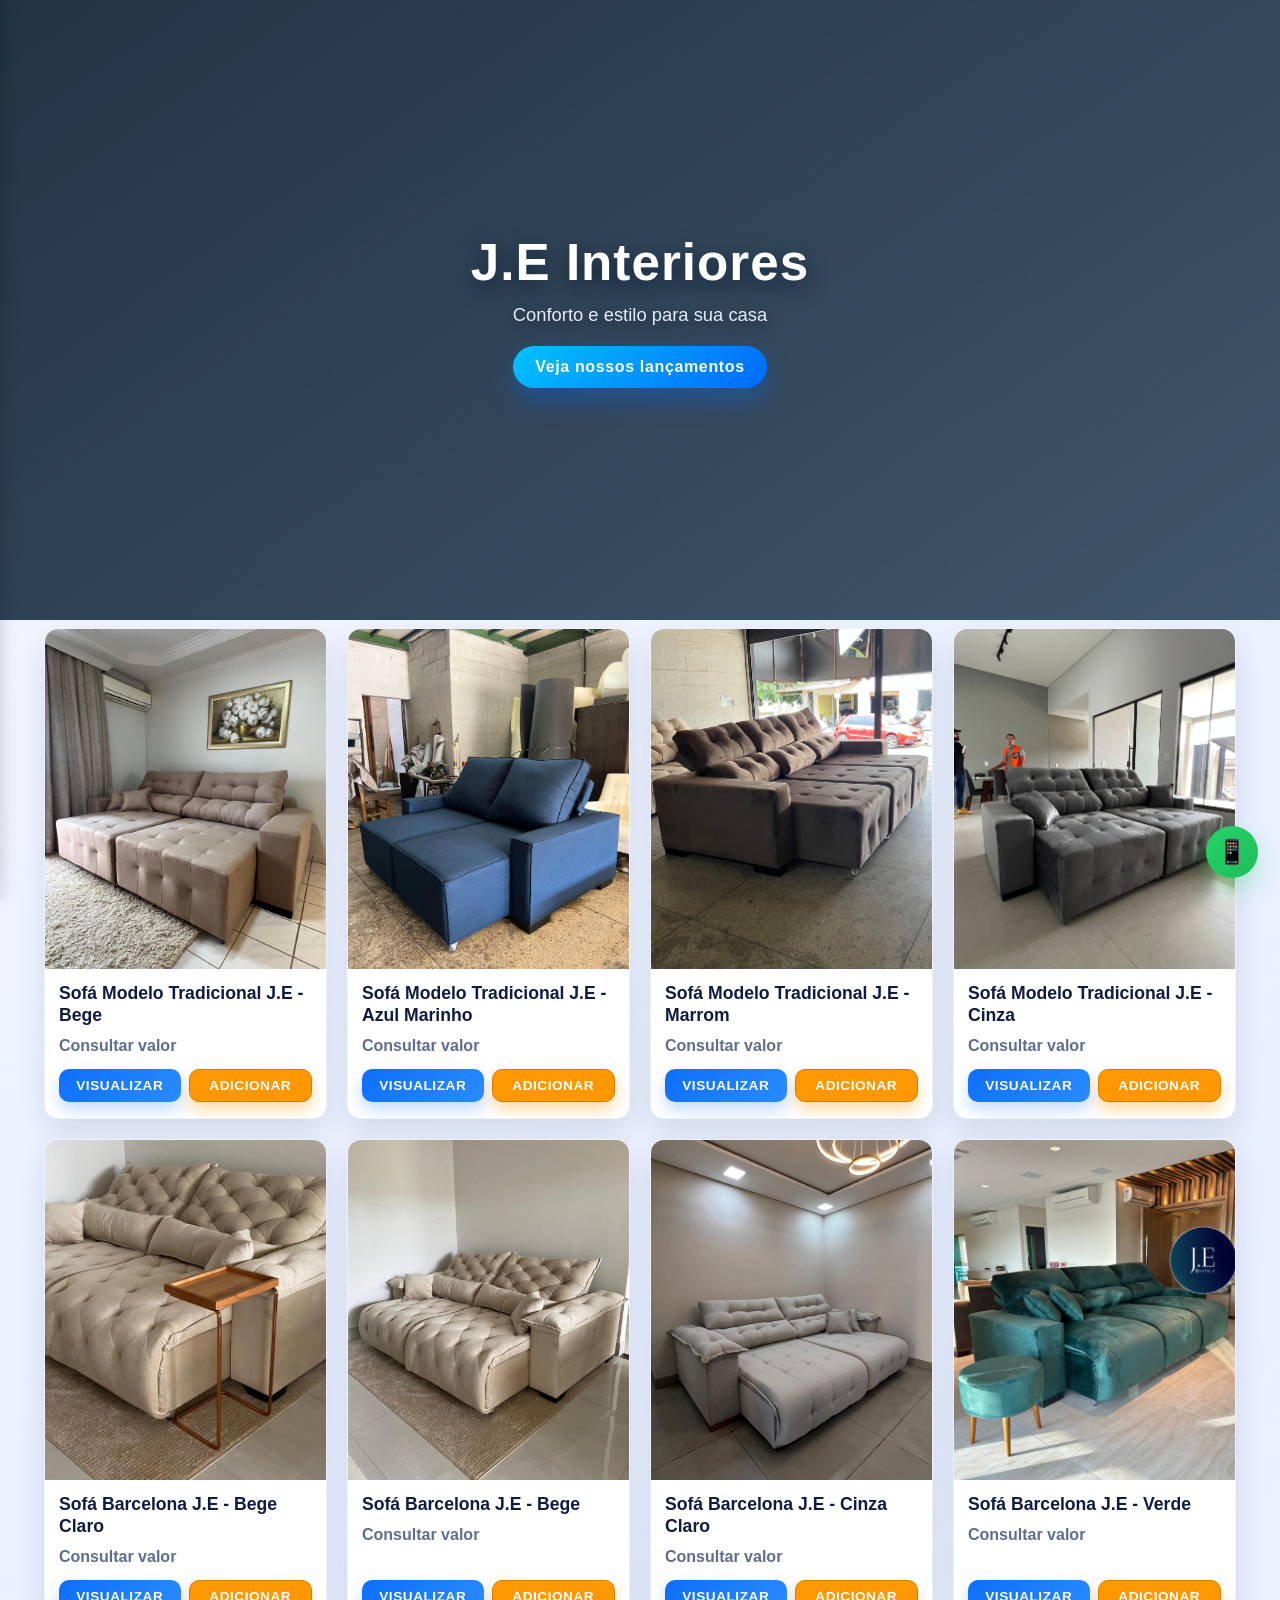
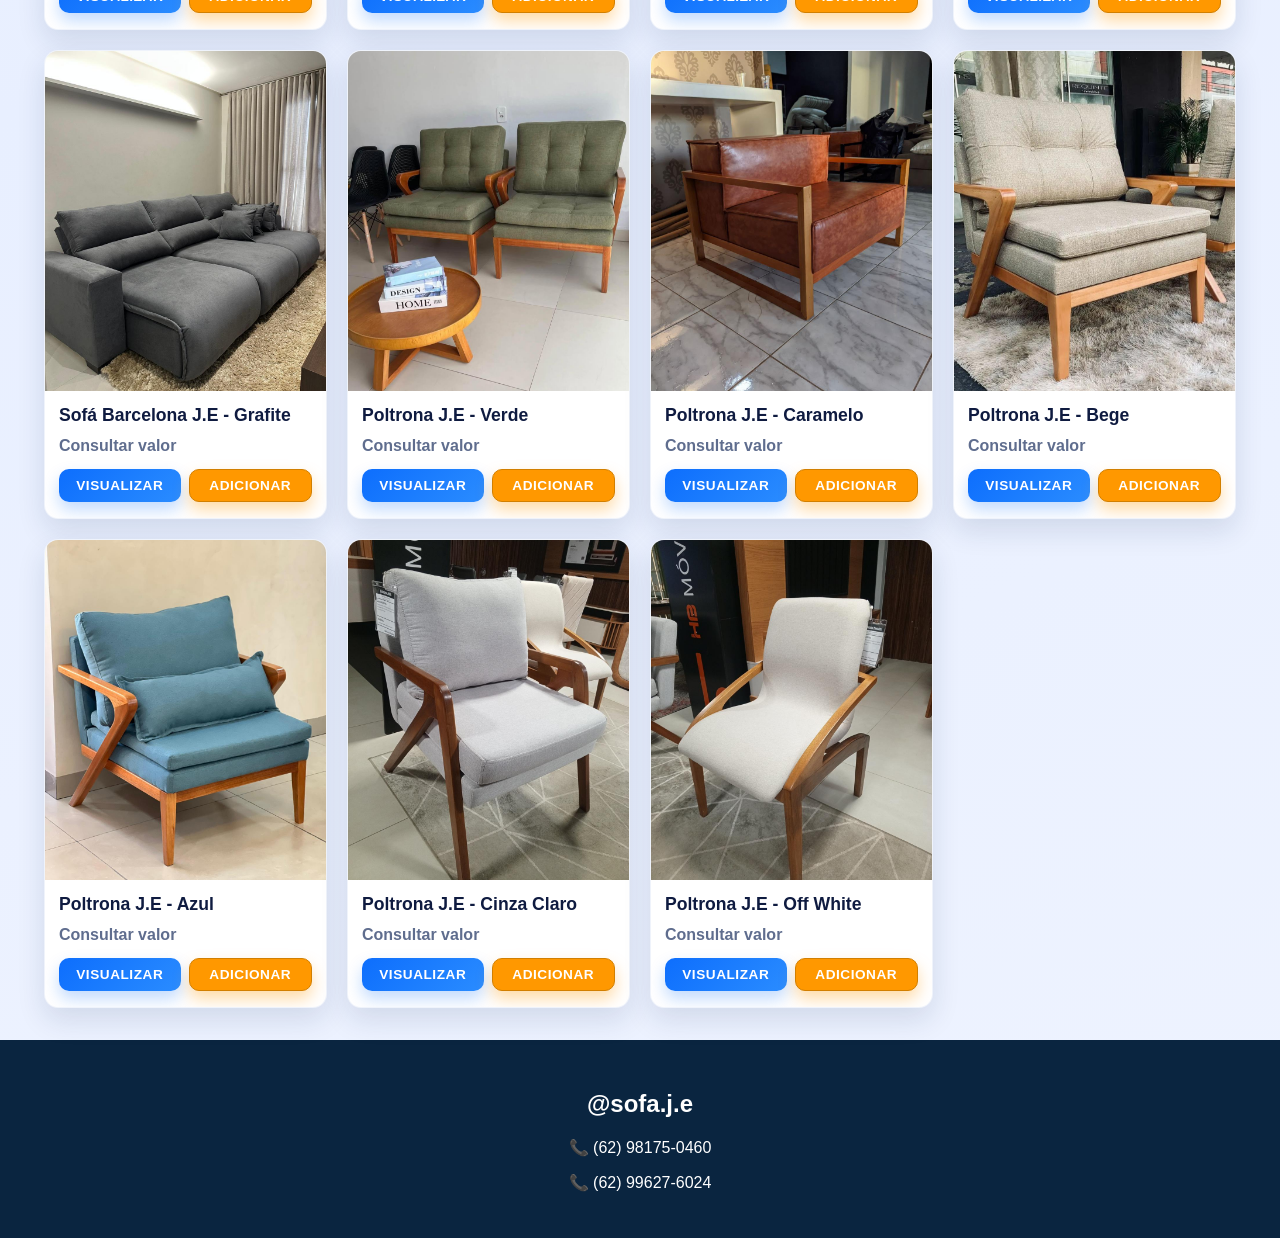
<file: index.html>
<!DOCTYPE html>
<html lang="pt-BR">
<head>
  <meta charset="UTF-8">
  <meta name="viewport" content="width=device-width, initial-scale=1.0">
  <title>J.E Interiores</title>
  <link rel="stylesheet" href="style.css">
</head>

<body>
  <header class="hero">
    <div>
      <h1>J.E Interiores</h1>
      <p>Conforto e estilo para sua casa</p>
      <button class="hero-btn" onclick="document.getElementById('busca').focus()">Veja nossos lançamentos</button>
    </div>
  </header>

  <!-- MENU HAMBURGER -->
  <button class="hamburger" onclick="toggleMenu()" title="Menu">
    <span></span>
    <span></span>
    <span></span>
  </button>

  <!-- OVERLAY PARA FECHAR MENU -->
  <div class="menu-overlay" onclick="toggleMenu()" id="menuOverlay"></div>

  <!-- MENU LATERAL -->
  <div class="menu-lateral" id="menuLateral">
    <div class="menu-header">
      <h3>Menu</h3>
      <span class="fechar-menu" onclick="toggleMenu()">×</span>
    </div>
    <div class="menu-content">
      <div class="menu-item">
        <label for="busca-menu">Buscar:</label>
        <input type="text" id="busca-menu" placeholder="Buscar..." onkeyup="filtrarProdutos()">
      </div>
      <div class="menu-item">
        <label for="categoria-menu">Categoria:</label>
        <select id="categoria-menu" onchange="filtrarProdutos()">
          <option value="todos">Todos</option>
          <option value="sofa">Sofás</option>
          <option value="mesa">Mesas</option>
          <option value="poltrona">Poltronas</option>
        </select>
      </div>
      <div class="menu-item">
        <button class="btn btn-menu-carrinho" onclick="abrirCarrinho(); toggleMenu();">
          🛒 Ver Carrinho <span id="contador-menu" class="contador-menu">0</span>
        </button>
      </div>
    </div>
  </div>

  <nav class="topo">
    <input type="text" id="busca" placeholder="Buscar..." onkeyup="filtrarProdutos()">
    <select id="categoria" onchange="filtrarProdutos()">
      <option value="todos">Todos</option>
      <option value="sofa">Sofás</option>
      <option value="mesa">Mesas</option>
      <option value="poltrona">Poltronas</option>
    </select>
    <div class="carrinho" onclick="abrirCarrinho()">
    <span id="contador">0</span>
    </div>
  </nav>

  <main class="container" id="produtos"></main>

  <!-- MODAL PRODUTO -->
  <div class="modal" id="modal">
    <div class="modal-content">
      <span class="fechar" onclick="fecharModal()">×</span>
      <img id="modal-img" alt="Imagem do produto" />
      <div id="miniaturas"></div>
      <button onclick="toggleDark()">🌙 Modo Escuro</button>
      <h2 id="modal-nome"></h2>
      <p id="modal-preco"></p>
      <div id="modal-detalhes"></div>
    </div>
  </div>

  <!-- MODAL CARRINHO -->
  <div class="modal" id="carrinhoModal">
    <div class="modal-content">
      <span class="fechar" onclick="fecharCarrinho()">×</span>
      <h2>Seu Carrinho</h2>
      <div id="listaCarrinho"></div>
      <button onclick="finalizarCompra()">Finalizar no WhatsApp</button>
    </div>
  </div>

  <footer>
    <h2>@sofa.j.e </h2>
    <p>📞 (62) 98175-0460</p>
  <p>📞 (62) 99627-6024</p>
  </footer>

  <a class="floating-whatsapp" href="https://wa.me/5562981750460?text=Olá!%20Tenho%20interesse%20nos%20produtos" target="_blank" rel="noopener noreferrer" title="Falar no WhatsApp">📱</a>

  <div id="toast" class="toast"></div>

  <script src="script.js"></script>
</body>
</html>
</file>
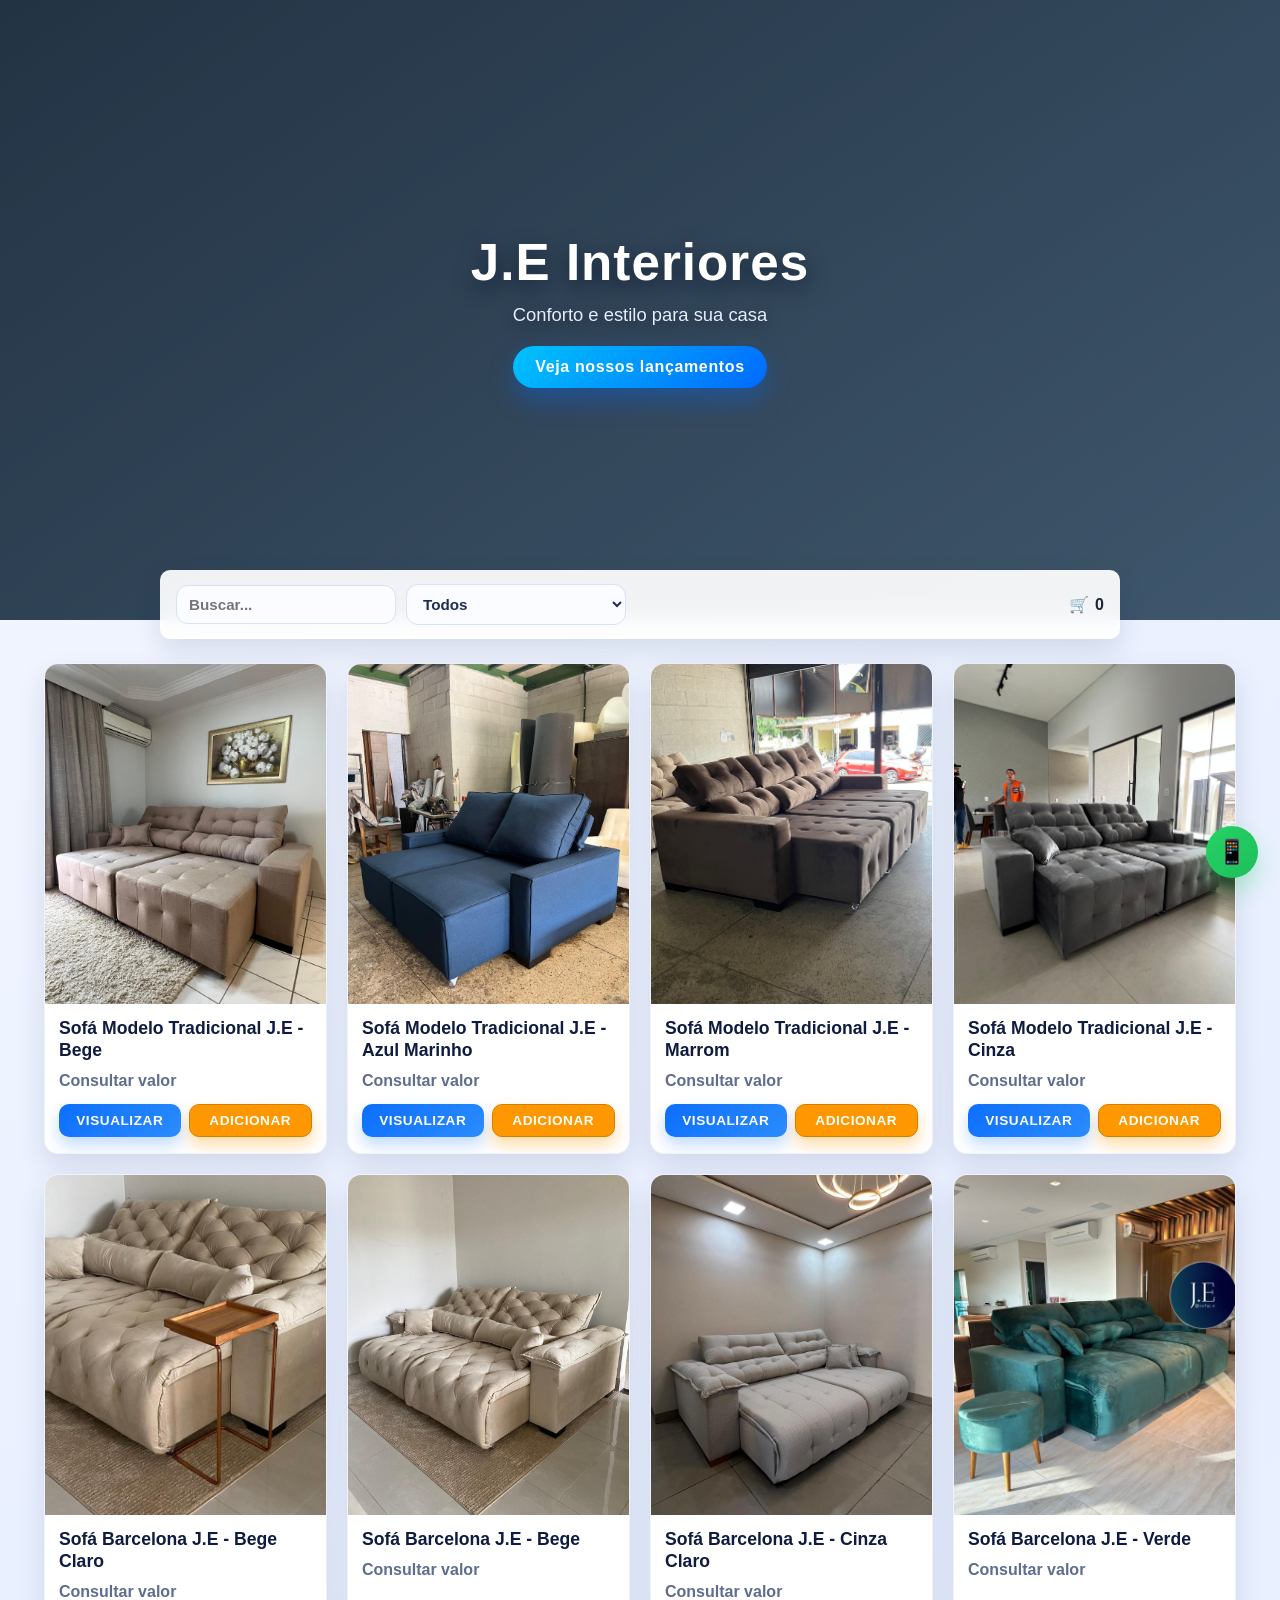
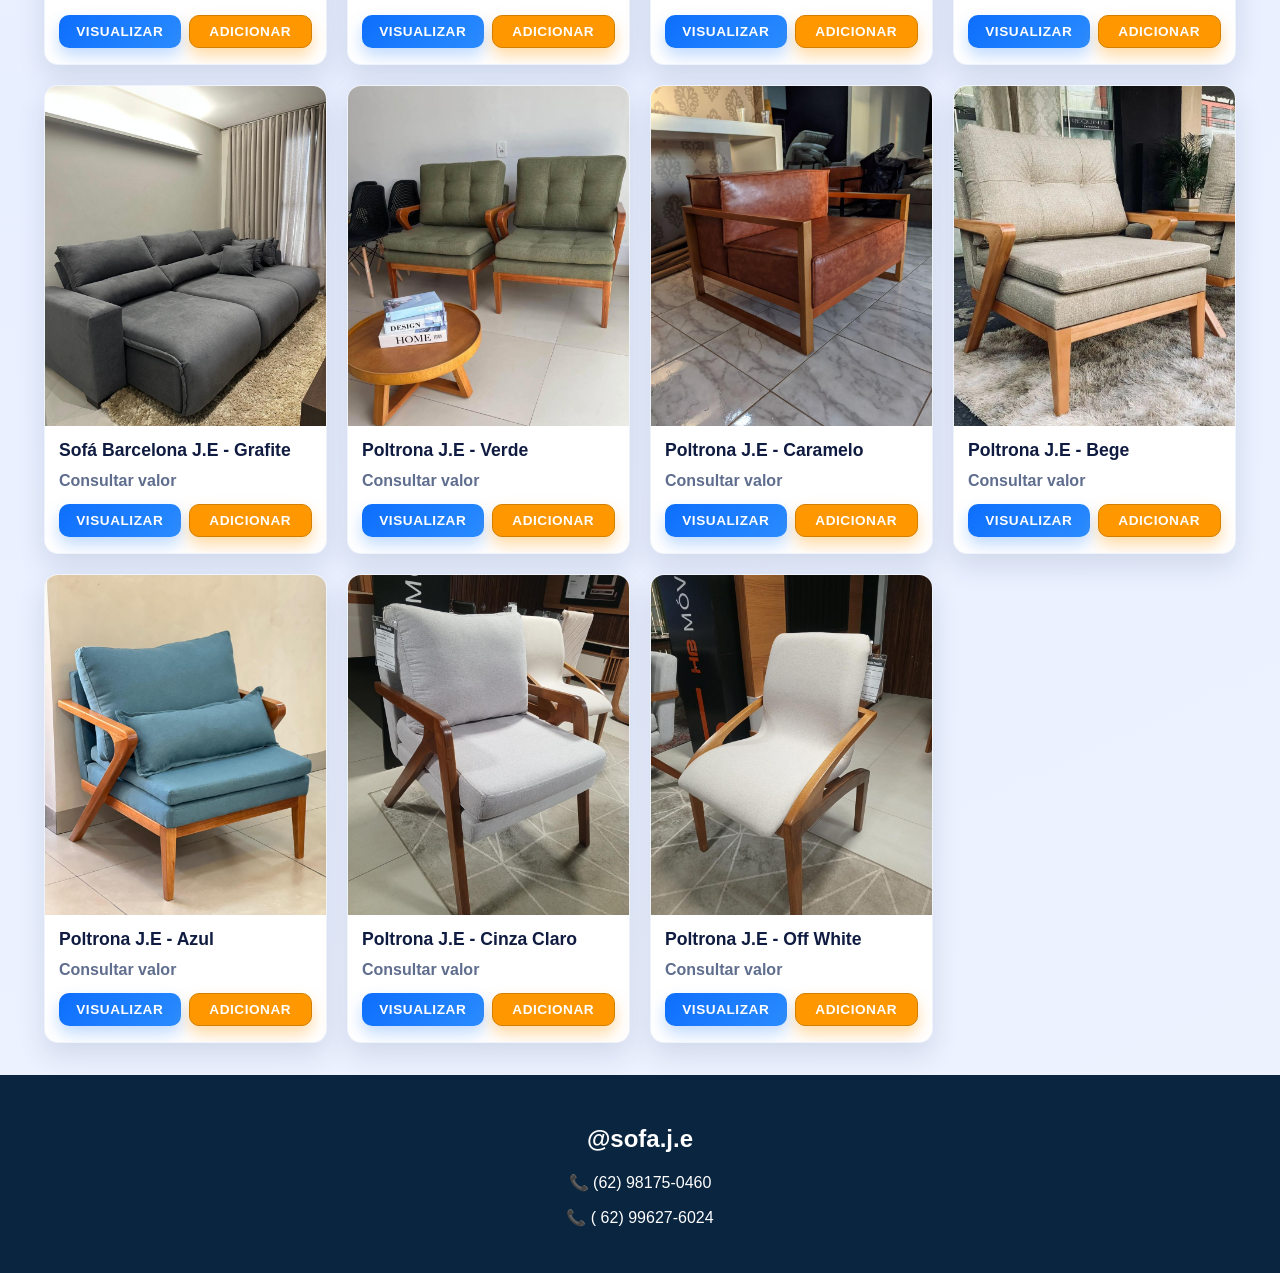
<file: curso/index.html>
<!DOCTYPE html>
<html lang="pt-BR">
<head>
  <meta charset="UTF-8">
  <meta name="viewport" content="width=device-width, initial-scale=1.0">
  <title>J.E Interiores</title>
  <link rel="stylesheet" href="style.css">
</head>

<body>
  <header class="hero">
    <div>
      <h1>J.E Interiores</h1>
      <p>Conforto e estilo para sua casa</p>
      <button class="hero-btn" onclick="document.getElementById('busca').focus()">Veja nossos lançamentos</button>
    </div>
  </header>

  <nav class="topo">
    <input type="text" id="busca" placeholder="Buscar..." onkeyup="filtrarProdutos()">
    <select id="categoria" onchange="filtrarProdutos()">
      <option value="todos">Todos</option>
      <option value="sofa">Sofás</option>
      <option value="mesa">Mesas</option>
      <option value="poltrona">Poltronas</option>
    </select>
    <div class="carrinho" onclick="abrirCarrinho()">
      🛒 <span id="contador">0</span>
    </div>
  </nav>

  <main class="container" id="produtos"></main>

  <!-- MODAL PRODUTO -->
  <div class="modal" id="modal">
    <div class="modal-content">
      <span class="fechar" onclick="fecharModal()">×</span>
      <img id="modal-img" alt="Imagem do produto" />
      <div id="miniaturas"></div>
      <button onclick="toggleDark()">🌙 Modo Escuro</button>
      <h2 id="modal-nome"></h2>
      <p id="modal-preco"></p>
      <div id="modal-detalhes"></div>
    </div>
  </div>

  <!-- MODAL CARRINHO -->
  <div class="modal" id="carrinhoModal">
    <div class="modal-content">
      <span class="fechar" onclick="fecharCarrinho()">×</span>
      <h2>Seu Carrinho</h2>
      <div id="listaCarrinho"></div>
      <button onclick="finalizarCompra()">Finalizar no WhatsApp</button>
    </div>
  </div>

  <footer>
    <h2>@sofa.j.e </h2>
    <p>📞 (62) 98175-0460</p>
  <p>📞 ( 62) 99627-6024</p>
  </footer>

  <a class="floating-whatsapp" href="https://wa.me/5562981823353?text=Olá!%20Tenho%20interesse%20nos%20produtos" target="_blank" rel="noopener noreferrer" title="Falar no WhatsApp">📱</a>

  <div id="toast" class="toast"></div>

  <script src="script.js"></script>
</body>
</html>
</file>
<file: style.css>
:root {
  --bg: #f4f7ff;
  --card-bg: #ffffff;
  --text: #1e2538;
  --subtext: #5f6d8e;
  --primary: #0d6efd;
  --primary-dark: #0a58ca;
  --success: #25d366;
  --warning: #ff9800;
  --radius: 14px;
  --shadow: 0 12px 28px rgba(18, 38, 80, 0.12);
}

*, *::before, *::after {
  box-sizing: border-box;
}

body {
  margin: 0;
  font-family: 'Inter', 'Segoe UI', sans-serif;
  background: radial-gradient(circle at top left, #f5f8ff, #e8efff 55%, #eef3ff);
  color: var(--text);
  transition: 0.3s;
}

.dark {
  background: #121212;
  color: white;
}

.dark .card {
  background: #1e1e1e;
  border: 1px solid rgba(59, 108, 207, 0.08);
}

.dark .modal-content {
  background: #1e1e1e;
  color: #e0e0e0;
}

.dark .modal-content p,
.dark .modal-content li {
  color: #b0b0b0;
}

.dark .modal-content strong {
  color: #ffffff;
}

.dark .fechar {
  color: #b0b0b0;
}

.dark .fechar:hover {
  color: #ffffff;
}

/* HEADER */
.hero {
  height: 620px;
  background: linear-gradient(145deg, rgba(8, 45, 84, 0.8), rgba(0, 120, 215, 0.4)), url('https://images.unsplash.com/photo-1618220179428-22790b461013?auto=format&fit=crop&w=1600&q=80') center center / 180% no-repeat;
  background-size: 180%;
  background-position: center center;
  display: flex;
  align-items: center;
  justify-content: center;
  color: white;
  position: relative;
  text-align: center;
  padding: 0 24px;
  box-shadow: inset 0 0 0 1000px rgba(0,0,0,0.18);
  animation: zoom 20s infinite alternate;
}

.hero::after {
  content: "";
  position: absolute;
  inset: 0;
  background: rgba(0,0,0,0.4);
}

.hero div {
  position: relative;
  z-index: 1;
}

.hero h1 {
  margin: 0;
  font-size: clamp(1.8rem, 4vw, 3.2rem);
  font-weight: 800;
  letter-spacing: 1px;
  text-shadow: 0 7px 20px rgba(8, 20, 42, 0.65);
  animation: fadeup 0.9s ease-out forwards;
  opacity: 0;
}

.hero p {
  margin: 12px auto 0;
  font-size: 1.15rem;
  font-weight: 500;
  color: #e6ecff;
  text-shadow: 0 4px 12px rgba(8, 20, 42, 0.5);
  animation: fadeup 0.9s ease-out 0.25s forwards;
  opacity: 0;
}

.hero-btn {
  margin-top: 20px;
  padding: 12px 22px;
  border: 0;
  border-radius: 30px;
  font-size: 1rem;
  font-weight: 700;
  letter-spacing: 0.04em;
  color: #fff;
  background: linear-gradient(135deg, #00c3ff, #0069ff);
  box-shadow: 0 12px 25px rgba(0, 105, 255, 0.35);
  cursor: pointer;
  transition: transform 0.22s ease, box-shadow 0.22s ease, filter 0.22s ease;
  opacity: 0;
  animation: fadeup 0.9s ease-out 0.5s forwards;
}

.hero-btn:hover {
  transform: translateY(-3px) scale(1.01);
  box-shadow: 0 16px 32px rgba(0, 105, 255, 0.45);
  filter: brightness(1.09);
}

@keyframes zoom {
  from { background-size: 100%; }
  to { background-size: 110%; }
}

@keyframes fadeup {
  from { opacity: 0; transform: translateY(16px); }
  to { opacity: 1; transform: translateY(0); }
}

/* HAMBURGER */
.hamburger {
  position: fixed;
  top: 20px;
  left: 20px;
  z-index: 1000;
  display: none;
  flex-direction: column;
  background: none;
  border: none;
  cursor: pointer;
  gap: 6px;
  padding: 0;
}

.hamburger span {
  width: 28px;
  height: 3px;
  background: #0d6efd;
  border-radius: 2px;
  transition: all 0.3s ease;
}

.hamburger:hover span {
  background: #0a58ca;
}

.hamburger.active span:nth-child(1) {
  transform: rotate(45deg) translate(8px, 8px);
}

.hamburger.active span:nth-child(2) {
  opacity: 0;
}

.hamburger.active span:nth-child(3) {
  transform: rotate(-45deg) translate(8px, -8px);
}

/* MENU OVERLAY */
.menu-overlay {
  position: fixed;
  inset: 0;
  background: rgba(0, 0, 0, 0.5);
  opacity: 0;
  pointer-events: none;
  transition: opacity 0.3s ease;
  z-index: 990;
}

.menu-overlay.active {
  opacity: 1;
  pointer-events: auto;
}

/* MENU LATERAL */
.menu-lateral {
  position: fixed;
  left: -320px;
  top: 0;
  width: 320px;
  height: 100vh;
  background: white;
  box-shadow: 2px 0 16px rgba(0, 0, 0, 0.15);
  z-index: 995;
  transition: left 0.3s ease;
  overflow-y: auto;
}

.menu-lateral.active {
  left: 0;
}

.dark .menu-lateral {
  background: #1e1e1e;
  color: #e0e0e0;
}

.menu-header {
  display: flex;
  justify-content: space-between;
  align-items: center;
  padding: 20px;
  border-bottom: 1px solid #e6edff;
}

.dark .menu-header {
  border-color: rgba(59, 108, 207, 0.1);
}

.menu-header h3 {
  margin: 0;
  font-size: 1.2rem;
  color: #0f1b40;
}

.dark .menu-header h3 {
  color: #ffffff;
}

.fechar-menu {
  font-size: 28px;
  color: #666;
  cursor: pointer;
  transition: color 0.2s ease;
}

.fechar-menu:hover {
  color: #000;
}

.dark .fechar-menu {
  color: #b0b0b0;
}

.dark .fechar-menu:hover {
  color: #ffffff;
}

.menu-content {
  padding: 20px;
  display: flex;
  flex-direction: column;
  gap: 20px;
}

.menu-item {
  display: flex;
  flex-direction: column;
  gap: 8px;
}

.menu-item label {
  font-weight: 600;
  font-size: 0.9rem;
  color: #0f1b40;
}

.dark .menu-item label {
  color: #e0e0e0;
}

.menu-item input,
.menu-item select {
  padding: 10px 12px;
  border-radius: 8px;
  border: 1px solid #d8e2f7;
  background: #fafcff;
  color: #1f2d4e;
  font-weight: 500;
  font-size: 0.9rem;
  outline: none;
  transition: border-color 0.15s ease;
}

.dark .menu-item input,
.dark .menu-item select {
  background: #2a2a2a;
  border-color: rgba(59, 108, 207, 0.1);
  color: #e0e0e0;
}

.menu-item input:focus,
.menu-item select:focus {
  border-color: #0d6efd;
  box-shadow: 0 0 0 3px rgba(13, 110, 253, 0.18);
}

.btn-menu-carrinho {
  width: 100%;
  margin-top: 10px;
  font-size: 0.95rem;
  padding: 12px 14px;
}

.contador-menu {
  display: inline-block;
  background: #ff9800;
  color: white;
  border-radius: 50%;
  width: 24px;
  height: 24px;
  display: inline-flex;
  align-items: center;
  justify-content: center;
  font-size: 0.75rem;
  font-weight: 700;
  margin-left: 6px;
}

/* TOPO */
.topo {
  display: none;
  gap: 10px;
  padding: 14px 16px;
  flex-wrap: wrap;
  align-items: center;
  width: min(960px, 100%);
  margin: -50px auto 16px;
  background: rgba(255, 255, 255, 0.93);
  backdrop-filter: blur(10px);
  border-radius: calc(var(--radius) - 4px);
  box-shadow: var(--shadow);
}

.topo input,
.topo select {
  flex: 1 1 180px;
  max-width: 220px;
}

input, select {
  padding: 10px 12px;
  border-radius: 12px;
  border: 1px solid #d8e2f7;
  background: #fafcff;
  color: #1f2d4e;
  font-weight: 600;
  font-size: 0.95rem;
  outline: none;
  transition: border-color 0.15s ease, box-shadow 0.15s ease;
}

input:focus, select:focus {
  border-color: var(--primary);
  box-shadow: 0 0 0 3px rgba(13, 110, 253, 0.18);
}

.carrinho {
  margin-left: auto;
  display: flex;
  align-items: center;
  gap: 6px;
  font-weight: 700;
  color: #1e2538;
  cursor: pointer;
}

.carrinho:hover {
  color: var(--primary);
}

/* PRODUTOS */
.container {
  display: grid;
  grid-template-columns: repeat(auto-fit, minmax(255px, 1fr));
  gap: 20px;
  padding: 8px 24px 32px;
  max-width: 1240px;
  margin: auto;
}

.card {
  background: var(--card-bg);
  border-radius: var(--radius);
  overflow: hidden;
  transition: transform 0.3s ease, box-shadow 0.3s ease;
  box-shadow: var(--shadow);
  border: 1px solid rgba(59, 108, 207, 0.08);
  display: flex;
  flex-direction: column;
  cursor: pointer;
}

.card:hover {
  transform: translateY(-6px);
  box-shadow: 0 16px 30px rgba(18, 38, 80, 0.18);
}

.card img {
  width: 100%;
  height: 340px;
  object-fit: cover;
  background: #e7edf9;
}

.card-content {
  padding: 14px 14px 16px;
  display: flex;
  flex-direction: column;
  flex-grow: 1;
}

.card h3 {
  margin: 0;
  font-size: 1.1rem;
  line-height: 1.25;
  color: #0f1b40;
}

.card p {
  margin: 10px 0 14px;
  color: var(--subtext);
  font-weight: 600;
}

.card-actions {
  margin-top: auto;
  display: flex;
  gap: 8px;
}

.card-actions .btn-small {
  flex: 1;
  font-size: 0.85rem;
  letter-spacing: 0.04em;
  padding: 8px 10px;
}

/* BOTÃO */
.btn {
  background: linear-gradient(135deg, #0d6efd, #2a8cff);
  color: white;
  border: none;
  padding: 12px 16px;
  border-radius: 10px;
  cursor: pointer;
  font-weight: 600;
  text-transform: uppercase;
  letter-spacing: 0.03em;
  box-shadow: 0 8px 16px rgba(13, 110, 253, 0.25);
  transition: transform 0.2s ease, box-shadow 0.2s ease, filter 0.2s ease;
}

.btn:hover {
  transform: translateY(-2px);
  box-shadow: 0 10px 20px rgba(13, 110, 253, 0.35);
  filter: brightness(1.03);
}

.btn-whatsapp {
  background: #25d366;
  box-shadow: 0 8px 16px rgba(37, 211, 102, 0.25);
}

.btn-whatsapp:hover {
  background: #1faf55;
}

.btn-add {
  background: #ff9800;
  color: #fff;
  box-shadow: 0 8px 16px rgba(255, 152, 0, 0.35);
  border: 1px solid #d27f00;
  border-radius: 10px;
  transition: transform 0.2s ease, box-shadow 0.2s ease, background 0.2s ease;
}

.btn-add:hover {
  background: #f57c00;
  transform: translateY(-2px);
  box-shadow: 0 10px 20px rgba(255, 152, 0, 0.45);
}

.btn-added {
  background: #4caf50 !important;
  border-color: #3a9b44 !important;
  animation: bounce 0.35s ease;
}

@keyframes bounce {
  0% { transform: scale(0.95); }
  50% { transform: scale(1.08); }
  100% { transform: scale(1); }
}

/* MODAL */
.modal {
  visibility: hidden;
  opacity: 0;
  pointer-events: none;
  position: fixed;
  inset: 0;
  background: rgba(0,0,0,0.55);
  backdrop-filter: blur(3px);
  z-index: 999;
  transition: opacity 0.25s ease, visibility 0.25s ease;
}

.modal.open {
  visibility: visible;
  opacity: 1;
  pointer-events: auto;
}

.modal-content {
  background: #fff;
  max-width: 520px;
  width: min(calc(100% - 32px), 520px);
  margin: 40px auto;
  padding: 24px;
  border-radius: 16px;
  box-shadow: 0 20px 48px rgba(20, 30, 80, 0.28);
  position: relative;
  transform: translateY(-12px) scale(0.99);
  transition: transform 0.25s ease;
  max-height: calc(100vh - 80px);
  overflow-y: auto;
}

.modal.open .modal-content {
  transform: translateY(0) scale(1);
}

.fechar {
  position: absolute;
  right: 16px;
  top: 16px;
  font-size: 24px;
  color: #444;
  cursor: pointer;
  transition: color 0.2s ease;
}

.fechar:hover {
  color: #000;
}

/* CARRINHO */
.carrinho-vazio {
  padding: 40px 20px;
  text-align: center;
  color: #999;
  font-size: 0.95rem;
}

.carrinho-lista {
  list-style: none;
  padding: 0;
  margin: 0 0 20px 0;
  display: flex;
  flex-direction: column;
  gap: 12px;
  max-height: 400px;
  overflow-y: auto;
}

.carrinho-item {
  display: flex;
  justify-content: space-between;
  align-items: center;
  padding: 14px 16px;
  background: #f5f7fb;
  border-radius: 10px;
  border: 1px solid #e6edff;
  transition: all 0.2s ease;
}

.carrinho-item:hover {
  background: #eef3ff;
  border-color: #0d6efd;
}

.item-info {
  display: flex;
  flex-direction: column;
  gap: 6px;
  flex-grow: 1;
}

.item-info strong {
  font-size: 0.95rem;
  color: #0f1b40;
}

.item-preco {
  font-size: 0.85rem;
  color: #0d6efd;
  font-weight: 700;
}

.btn-remover {
  background: #ff6b6b;
  color: white;
  border: none;
  width: 32px;
  height: 32px;
  border-radius: 50%;
  cursor: pointer;
  font-weight: 700;
  font-size: 18px;
  display: flex;
  align-items: center;
  justify-content: center;
  transition: all 0.2s ease;
  flex-shrink: 0;
}

.btn-remover:hover {
  background: #ff5252;
  transform: scale(1.1);
}

.dark .carrinho-item {
  background: #2a2a2a;
  border-color: rgba(59, 108, 207, 0.1);
  color: #e0e0e0;
}

.dark .carrinho-item:hover {
  background: #333333;
}

.dark .item-info strong {
  color: #ffffff;
}

.dark .carrinho-vazio {
  color: #707070;
}

/* GALERIA */
#miniaturas {
  display: flex;
  gap: 10px;
  margin-top: 14px;
}

#modal-img {
  width: 100%;
  height: 520px;
  object-fit: cover;
  border-radius: 12px;
  margin-bottom: 16px;
  background: #f3f6ff;
  border: 1px solid #e6edff;
}

.thumb {
  width: 60px;
  height: 60px;
  border-radius: 8px;
  cursor: pointer;
  object-fit: cover;
  border: 2px solid transparent;
  transition: border 0.2s ease;
}

.thumb:hover,
.thumb:focus {
  border-color: #0d6efd;
}

/* TOAST */
.toast {
  position: fixed;
  bottom: 20px;
  right: 20px;
  background: rgba(30, 40, 63, 0.96);
  color: #fff;
  padding: 12px 16px;
  border-radius: 12px;
  box-shadow: 0 12px 24px rgba(0, 0, 0, 0.25);
  opacity: 0;
  transform: translateY(20px);
  transition: opacity 0.25s ease, transform 0.25s ease;
  z-index: 2500;
  pointer-events: none;
}

.toast.show {
  opacity: 1;
  transform: translateY(0);
}

/* RODAPÉ */
footer {
  background: #0a2540;
  color: white;
  text-align: center;
  padding: 30px;
}

.floating-whatsapp {
  position: fixed;
  right: 22px;
  bottom: 22px;
  z-index: 1005;
  width: 52px;
  height: 52px;
  border-radius: 50%;
  background: linear-gradient(135deg, #25d366, #1ebe5b);
  box-shadow: 0 12px 24px rgba(37, 211, 102, 0.3);
  display: grid;
  place-items: center;
  color: white;
  font-size: 24px;
  text-decoration: none;
}

.floating-whatsapp:hover {
  transform: translateY(-2px);
  box-shadow: 0 16px 24px rgba(37, 211, 102, 0.45);
}

@media (max-width: 1024px) {
  .hero {
    height: min(520px, 70vh);
    background-size: cover;
  }

  .hero div {
    max-width: 760px;
    margin: 0 auto;
  }

  .hamburger {
    display: flex;
  }

  .topo {
    width: min(100%, 1080px);
    margin: -40px auto 20px;
    padding: 18px 20px;
  }

  .topo input,
  .topo select {
    flex: 1 1 220px;
    min-width: 0;
  }

  .card img {
    aspect-ratio: 4 / 3;
    height: auto;
  }

  #modal-img {
    height: 420px;
  }
}

@media (max-width: 680px) {
  .hero {
    height: min(480px, 55vh);
    padding: 0 16px;
  }

  .hero h1 {
    font-size: 2.4rem;
  }

  .hero p {
    font-size: 1rem;
  }

  .topo {
  display: flex;
  flex-direction: row;      /* deixa lado a lado */
  align-items: center;
  gap: 10px;
  margin: 0 auto 20px;
  width: calc(100% - 24px);
  padding: 14px;
  flex-wrap: wrap;
}

/* busca maior */
.topo input {
  flex: 2 1 0;
  min-width: 0;
  max-width: none;
  height: 42px;
  padding: 8px 10px;
  font-size: 14px;
}

/* filtro menor */
.topo select {
  flex: 1 1 0;
  min-width: 0;
  max-width: none;
  height: 42px;
  padding: 8px 10px;
  font-size: 14px;
}

/* carrinho vai pra baixo */
.carrinho {
  width: 100%;
  margin-left: 0;
  justify-content: flex-start;
  margin-top: 6px;
}

  .menu-lateral {
    width: 280px;
  }

  .container {
    padding: 10px 16px 28px;
  }

  .card img {
    height: auto;
    aspect-ratio: 4 / 3;
  }

  .card-content {
    padding: 14px 12px 16px;
  }

  .card-actions {
    flex-direction: column;
  }

  .card-actions .btn-small {
    width: 100%;
  }

  #miniaturas {
    flex-wrap: wrap;
  }

  .thumb {
    width: 52px;
    height: 52px;
  }

  .floating-whatsapp {
    right: 16px;
    bottom: 16px;
    width: 48px;
    height: 48px;
    font-size: 22px;
  }
}
@media (max-width: 480px) {
  .hero {
    height: min(420px, 55vh);
  }

  .hero h1 {
    font-size: 2rem;
  }

  .hero p {
    font-size: 0.95rem;
  }

  .hero-btn {
    width: 100%;
    max-width: none;
  }

  .topo {
    padding: 14px;
  }

  .container {
    padding: 10px 12px 24px;
  }

  .card img {
    height: auto;
    aspect-ratio: 4 / 3;
  }

  .modal-content {
    margin: 16px auto;
    width: calc(100% - 20px);
    padding: 18px;
    max-height: calc(100vh - 32px);
  }

  #modal-img {
    height: auto;
    aspect-ratio: 4 / 3;
  }

  .modal-content button {
    width: 100%;
    margin-top: 10px;
  }

  .toast {
    right: 12px;
    left: 12px;
  }
}

@media (max-width: 360px) {
  .hero {
    padding: 0 12px;
  }

  .topo {
    padding: 12px;
  }

  .hero h1 {
    font-size: 1.75rem;
  }

  .hero p {
    font-size: 0.9rem;
  }

  .floating-whatsapp {
    width: 44px;
    height: 44px;
    font-size: 20px;
  }
}
</file>
<file: curso/style.css>
:root {
  --bg: #f4f7ff;
  --card-bg: #ffffff;
  --text: #1e2538;
  --subtext: #5f6d8e;
  --primary: #0d6efd;
  --primary-dark: #0a58ca;
  --success: #25d366;
  --warning: #ff9800;
  --radius: 14px;
  --shadow: 0 12px 28px rgba(18, 38, 80, 0.12);
}

*, *::before, *::after {
  box-sizing: border-box;
}

body {
  margin: 0;
  font-family: 'Inter', 'Segoe UI', sans-serif;
  background: radial-gradient(circle at top left, #f5f8ff, #e8efff 55%, #eef3ff);
  color: var(--text);
  transition: 0.3s;
}

.dark {
  background: #121212;
  color: white;
}

.dark .card {
  background: #1e1e1e;
  border: 1px solid rgba(59, 108, 207, 0.08);
}

/* HEADER */
.hero {
  height: 620px;
  background: linear-gradient(145deg, rgba(8, 45, 84, 0.8), rgba(0, 120, 215, 0.4)), url('https://images.unsplash.com/photo-1618220179428-22790b461013?auto=format&fit=crop&w=1600&q=80') center center / 180% no-repeat;
  background-size: 180%;
  background-position: center center;
  display: flex;
  align-items: center;
  justify-content: center;
  color: white;
  position: relative;
  text-align: center;
  padding: 0 24px;
  box-shadow: inset 0 0 0 1000px rgba(0,0,0,0.18);
  animation: zoom 20s infinite alternate;
}

.hero::after {
  content: "";
  position: absolute;
  inset: 0;
  background: rgba(0,0,0,0.4);
}

.hero div {
  position: relative;
  z-index: 1;
}

.hero h1 {
  margin: 0;
  font-size: clamp(1.8rem, 4vw, 3.2rem);
  font-weight: 800;
  letter-spacing: 1px;
  text-shadow: 0 7px 20px rgba(8, 20, 42, 0.65);
  animation: fadeup 0.9s ease-out forwards;
  opacity: 0;
}

.hero p {
  margin: 12px auto 0;
  font-size: 1.15rem;
  font-weight: 500;
  color: #e6ecff;
  text-shadow: 0 4px 12px rgba(8, 20, 42, 0.5);
  animation: fadeup 0.9s ease-out 0.25s forwards;
  opacity: 0;
}

.hero-btn {
  margin-top: 20px;
  padding: 12px 22px;
  border: 0;
  border-radius: 30px;
  font-size: 1rem;
  font-weight: 700;
  letter-spacing: 0.04em;
  color: #fff;
  background: linear-gradient(135deg, #00c3ff, #0069ff);
  box-shadow: 0 12px 25px rgba(0, 105, 255, 0.35);
  cursor: pointer;
  transition: transform 0.22s ease, box-shadow 0.22s ease, filter 0.22s ease;
  opacity: 0;
  animation: fadeup 0.9s ease-out 0.5s forwards;
}

.hero-btn:hover {
  transform: translateY(-3px) scale(1.01);
  box-shadow: 0 16px 32px rgba(0, 105, 255, 0.45);
  filter: brightness(1.09);
}

@keyframes zoom {
  from { background-size: 100%; }
  to { background-size: 110%; }
}

@keyframes fadeup {
  from { opacity: 0; transform: translateY(16px); }
  to { opacity: 1; transform: translateY(0); }
}

/* TOPO */
.topo {
  display: flex;
  gap: 10px;
  padding: 14px 16px;
  flex-wrap: wrap;
  align-items: center;
  width: min(960px, 100%);
  margin: -50px auto 16px;
  background: rgba(255, 255, 255, 0.93);
  backdrop-filter: blur(10px);
  border-radius: calc(var(--radius) - 4px);
  box-shadow: var(--shadow);
}

.topo input,
.topo select {
  flex: 1 1 180px;
  max-width: 220px;
}

input, select {
  padding: 10px 12px;
  border-radius: 12px;
  border: 1px solid #d8e2f7;
  background: #fafcff;
  color: #1f2d4e;
  font-weight: 600;
  font-size: 0.95rem;
  outline: none;
  transition: border-color 0.15s ease, box-shadow 0.15s ease;
}

input:focus, select:focus {
  border-color: var(--primary);
  box-shadow: 0 0 0 3px rgba(13, 110, 253, 0.18);
}

.carrinho {
  margin-left: auto;
  display: flex;
  align-items: center;
  gap: 6px;
  font-weight: 700;
  color: #1e2538;
  cursor: pointer;
}

.carrinho:hover {
  color: var(--primary);
}

/* PRODUTOS */
.container {
  display: grid;
  grid-template-columns: repeat(auto-fit, minmax(255px, 1fr));
  gap: 20px;
  padding: 8px 24px 32px;
  max-width: 1240px;
  margin: auto;
}

.card {
  background: var(--card-bg);
  border-radius: var(--radius);
  overflow: hidden;
  transition: transform 0.3s ease, box-shadow 0.3s ease;
  box-shadow: var(--shadow);
  border: 1px solid rgba(59, 108, 207, 0.08);
  display: flex;
  flex-direction: column;
  cursor: pointer;
}

.card:hover {
  transform: translateY(-6px);
  box-shadow: 0 16px 30px rgba(18, 38, 80, 0.18);
}

.card img {
  width: 100%;
  height: 340px;
  object-fit: cover;
  background: #e7edf9;
}

.card-content {
  padding: 14px 14px 16px;
  display: flex;
  flex-direction: column;
  flex-grow: 1;
}

.card h3 {
  margin: 0;
  font-size: 1.1rem;
  line-height: 1.25;
  color: #0f1b40;
}

.card p {
  margin: 10px 0 14px;
  color: var(--subtext);
  font-weight: 600;
}

.card-actions {
  margin-top: auto;
  display: flex;
  gap: 8px;
}

.card-actions .btn-small {
  flex: 1;
  font-size: 0.85rem;
  letter-spacing: 0.04em;
  padding: 8px 10px;
}

/* BOTÃO */
.btn {
  background: linear-gradient(135deg, #0d6efd, #2a8cff);
  color: white;
  border: none;
  padding: 12px 16px;
  border-radius: 10px;
  cursor: pointer;
  font-weight: 600;
  text-transform: uppercase;
  letter-spacing: 0.03em;
  box-shadow: 0 8px 16px rgba(13, 110, 253, 0.25);
  transition: transform 0.2s ease, box-shadow 0.2s ease, filter 0.2s ease;
}

.btn:hover {
  transform: translateY(-2px);
  box-shadow: 0 10px 20px rgba(13, 110, 253, 0.35);
  filter: brightness(1.03);
}

.btn-whatsapp {
  background: #25d366;
  box-shadow: 0 8px 16px rgba(37, 211, 102, 0.25);
}

.btn-whatsapp:hover {
  background: #1faf55;
}

.btn-add {
  background: #ff9800;
  color: #fff;
  box-shadow: 0 8px 16px rgba(255, 152, 0, 0.35);
  border: 1px solid #d27f00;
  border-radius: 10px;
  transition: transform 0.2s ease, box-shadow 0.2s ease, background 0.2s ease;
}

.btn-add:hover {
  background: #f57c00;
  transform: translateY(-2px);
  box-shadow: 0 10px 20px rgba(255, 152, 0, 0.45);
}

.btn-added {
  background: #4caf50 !important;
  border-color: #3a9b44 !important;
  animation: bounce 0.35s ease;
}

@keyframes bounce {
  0% { transform: scale(0.95); }
  50% { transform: scale(1.08); }
  100% { transform: scale(1); }
}

/* MODAL */
.modal {
  visibility: hidden;
  opacity: 0;
  pointer-events: none;
  position: fixed;
  inset: 0;
  background: rgba(0,0,0,0.55);
  backdrop-filter: blur(3px);
  z-index: 999;
  transition: opacity 0.25s ease, visibility 0.25s ease;
}

.modal.open {
  visibility: visible;
  opacity: 1;
  pointer-events: auto;
}

.modal-content {
  background: #fff;
  max-width: 520px;
  width: min(calc(100% - 32px), 520px);
  margin: 40px auto;
  padding: 24px;
  border-radius: 16px;
  box-shadow: 0 20px 48px rgba(20, 30, 80, 0.28);
  position: relative;
  transform: translateY(-12px) scale(0.99);
  transition: transform 0.25s ease;
}

.modal.open .modal-content {
  transform: translateY(0) scale(1);
}

.fechar {
  position: absolute;
  right: 16px;
  top: 16px;
  font-size: 24px;
  color: #444;
  cursor: pointer;
  transition: color 0.2s ease;
}

.fechar:hover {
  color: #000;
}

/* GALERIA */
#miniaturas {
  display: flex;
  gap: 10px;
  margin-top: 14px;
}

#modal-img {
  width: 100%;
  height: 520px;
  object-fit: cover;
  border-radius: 12px;
  margin-bottom: 16px;
  background: #f3f6ff;
  border: 1px solid #e6edff;
}

.thumb {
  width: 60px;
  height: 60px;
  border-radius: 8px;
  cursor: pointer;
  object-fit: cover;
  border: 2px solid transparent;
  transition: border 0.2s ease;
}

.thumb:hover,
.thumb:focus {
  border-color: #0d6efd;
}

/* TOAST */
.toast {
  position: fixed;
  bottom: 20px;
  right: 20px;
  background: rgba(30, 40, 63, 0.96);
  color: #fff;
  padding: 12px 16px;
  border-radius: 12px;
  box-shadow: 0 12px 24px rgba(0, 0, 0, 0.25);
  opacity: 0;
  transform: translateY(20px);
  transition: opacity 0.25s ease, transform 0.25s ease;
  z-index: 2500;
  pointer-events: none;
}

.toast.show {
  opacity: 1;
  transform: translateY(0);
}

/* RODAPÉ */
footer {
  background: #0a2540;
  color: white;
  text-align: center;
  padding: 30px;
}

.floating-whatsapp {
  position: fixed;
  right: 22px;
  bottom: 22px;
  z-index: 1005;
  width: 52px;
  height: 52px;
  border-radius: 50%;
  background: linear-gradient(135deg, #25d366, #1ebe5b);
  box-shadow: 0 12px 24px rgba(37, 211, 102, 0.3);
  display: grid;
  place-items: center;
  color: white;
  font-size: 24px;
  text-decoration: none;
}

.floating-whatsapp:hover {
  transform: translateY(-2px);
  box-shadow: 0 16px 24px rgba(37, 211, 102, 0.45);
}

@media (max-width: 1024px) {
  .hero {
    height: min(520px, 70vh);
    background-size: cover;
  }

  .topo {
    width: min(100%, 1100px);
    margin: -40px auto 20px;
    padding: 18px 20px;
  }

  .topo input,
  .topo select {
    flex: 1 1 220px;
    min-width: 0;
  }

  .card img {
    height: 300px;
  }

  #modal-img {
    height: 420px;
  }
}

@media (max-width: 680px) {
  .hero {
    height: 500px;
    padding: 0 16px;
  }

  .hero h1 {
    font-size: 2.4rem;
  }

  .hero p {
    font-size: 1rem;
  }

  .topo {
    flex-direction: column;
    align-items: stretch;
    gap: 14px;
    margin: 0 auto 20px;
    width: calc(100% - 24px);
    padding: 16px;
  }

  .topo input,
  .topo select {
    width: 100%;
  }

  .carrinho {
    margin-left: 0;
    justify-content: flex-start;
  }

  .container {
    padding: 8px 16px 28px;
  }

  .card img {
    height: 260px;
  }

  .card-content {
    padding: 14px 12px 16px;
  }

  #miniaturas {
    flex-wrap: wrap;
  }

  .thumb {
    width: 52px;
    height: 52px;
  }

  .floating-whatsapp {
    right: 16px;
    bottom: 16px;
    width: 48px;
    height: 48px;
    font-size: 22px;
  }
}

@media (max-width: 480px) {
  .hero {
    height: 420px;
  }

  .hero h1 {
    font-size: 2rem;
  }

  .hero p {
    font-size: 0.95rem;
  }

  .hero-btn {
    width: 100%;
    max-width: 320px;
  }

  .topo {
    padding: 14px;
  }

  .container {
    padding: 8px 12px 24px;
  }

  .card img {
    height: 220px;
  }

  .modal-content {
    margin: 16px auto;
    width: calc(100% - 20px);
  }

  #modal-img {
    height: 300px;
  }

  .toast {
    right: 12px;
    left: 12px;
  }
}

.hero-btn {
  border-radius: 30px;
  font-size: 1rem;
  font-weight: 700;
  letter-spacing: 0.04em;
  color: #fff;
  background: linear-gradient(135deg, #00c3ff, #0069ff);
  box-shadow: 0 12px 25px rgba(0, 105, 255, 0.35);
  cursor: pointer;
  transition: transform 0.22s ease, box-shadow 0.22s ease, filter 0.22s ease;
  opacity: 0;
  animation: fadeup 0.9s ease-out 0.5s forwards;
}

.hero-btn:hover {
  transform: translateY(-3px) scale(1.01);
  box-shadow: 0 16px 32px rgba(0, 105, 255, 0.45);
  filter: brightness(1.09);
}

@keyframes zoom {
  from { background-size: 100%; }
  to { background-size: 110%; }
}

@keyframes fadeup {
  from { opacity: 0; transform: translateY(16px); }
  to { opacity: 1; transform: translateY(0); }
}
</file>
